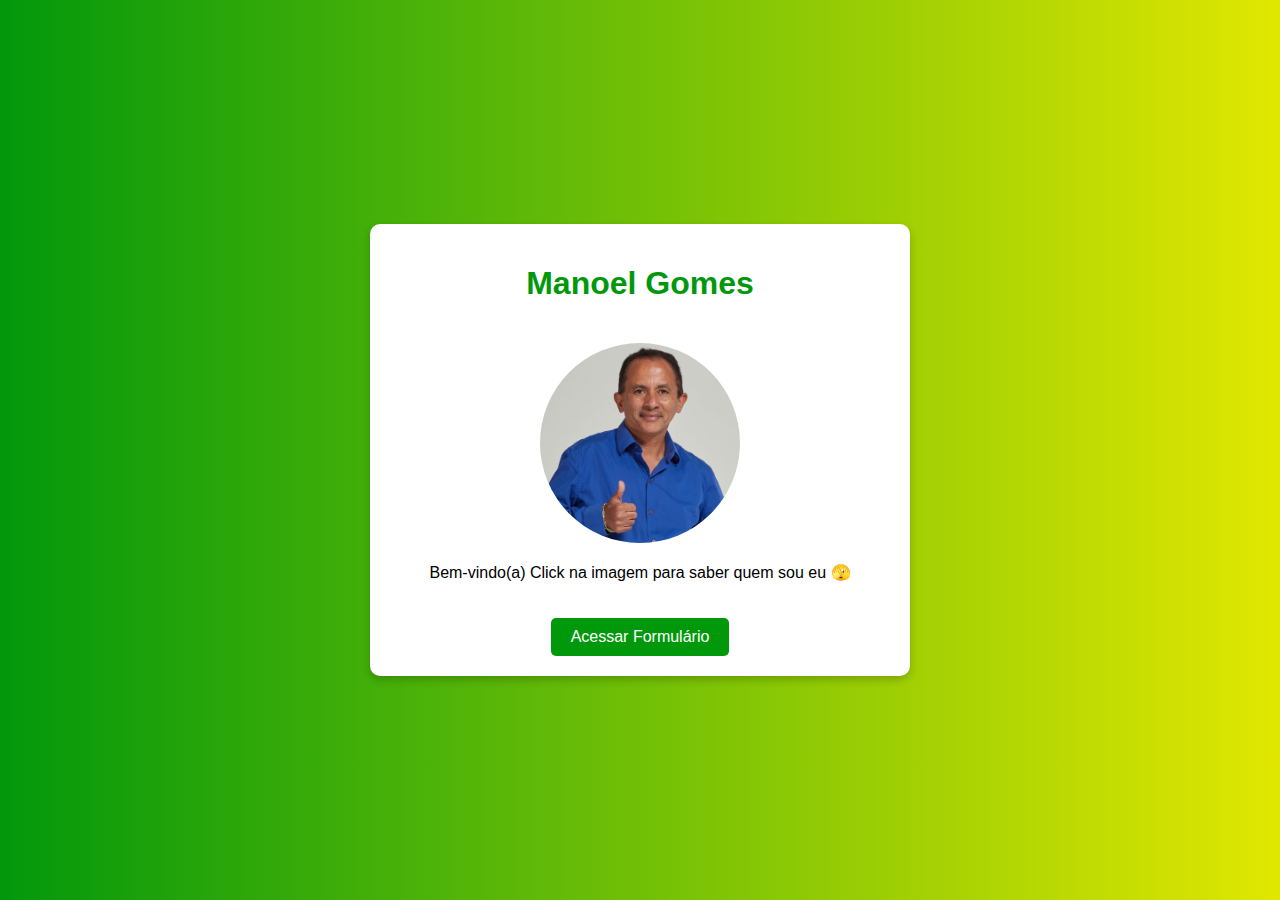
<file: src/home/index.html>
<!DOCTYPE html>
<html lang="pt-BR">
<head>
    <meta charset="UTF-8">
    <meta name="viewport" content="width=device-width, initial-scale=1.0">
    <title>Página Inicial</title>
    <link rel="shortcut icon" href="../img/favicon.png" type="image/x-icon">
    <link rel="stylesheet" href="../home/styleHome.css">
</head>
<body>
    <div class="container">
        <h1 id="nome">Manoel Gomes</h1>
        <img src="../img/manoel.jpg" alt="Foto de João Victor" class="foto-perfil" id="fotoPerfil">
        <p id="texto">Bem-vindo(a) Click na imagem para saber quem sou eu 🫣</p>
        <a href="../service/form.html" class="link-formulario">Acessar Formulário</a>
    </div>

    <script>
        // Seleciona a imagem, o parágrafo e o h1 pelo ID
        const fotoPerfil = document.getElementById('fotoPerfil');
        const texto = document.getElementById('texto');
        const nome = document.getElementById('nome');
        
        // Adiciona o evento de clique à imagem
        fotoPerfil.addEventListener('click', function() {
            // Verifica se o caminho da imagem termina com 'manoel.jpg'
            if (fotoPerfil.src.endsWith('manoel.jpg')) {
                fotoPerfil.src = '../img/perfil.jpeg'; // Caminho da nova imagem na pasta 'img'
                nome.textContent = 'João Victor'; // Novo texto do <h1>
            } else {
                fotoPerfil.src = '../img/manoel.jpg'; // Volta para a imagem original
                nome.textContent = 'Manoel Gomes'; // Volta o texto original do <h1>
            }

            // Troca o texto ao clicar
            if (texto.textContent.includes('Bem-vindo(a)')) {
                texto.textContent = 'Olá, meu nome é João Victor, tenho 26 anos e Sou estudante de ADS 😎';
            } else {
                texto.textContent = 'Bem-vindo(a) Click na imagem para saber quem sou eu 🫣';
            }
        });
    </script>
</body>
</html>
</file>
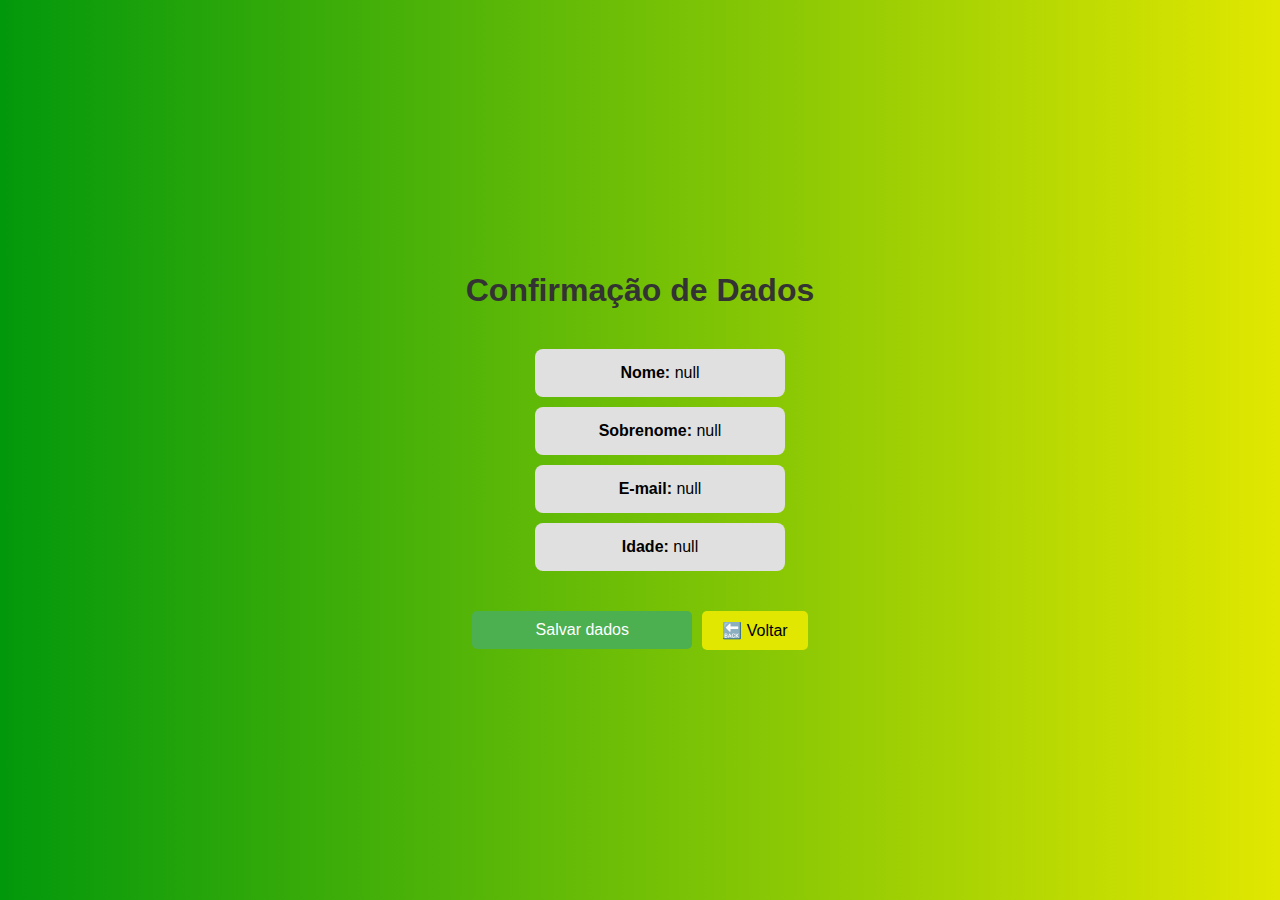
<file: src/confirmation/confirmation.html>
<!DOCTYPE html>
<html lang="pt-br">
<head>
    <meta charset="UTF-8" />
    <meta name="viewport" content="width=device-width, initial-scale=1.0" />
    <title>Confirmação de Dados</title>
    <link rel="shortcut icon" href="../img/favicon.png" type="image/x-icon">
    <link rel="stylesheet" href="stylesConfirmation.css" />
</head>
<body>
    <div class="container">
        <h1>Confirmação de Dados</h1>
        <div id="data"></div>
        <div id="buttonDiv">
            <button id="downloadButton">Salvar dados</button>
            <a href="../home/index.html" id="backLink">🔙 Voltar</a>
        </div>
    </div>

    <script src="scriptConfirmation.js"></script>
</body>
</html>
</file>
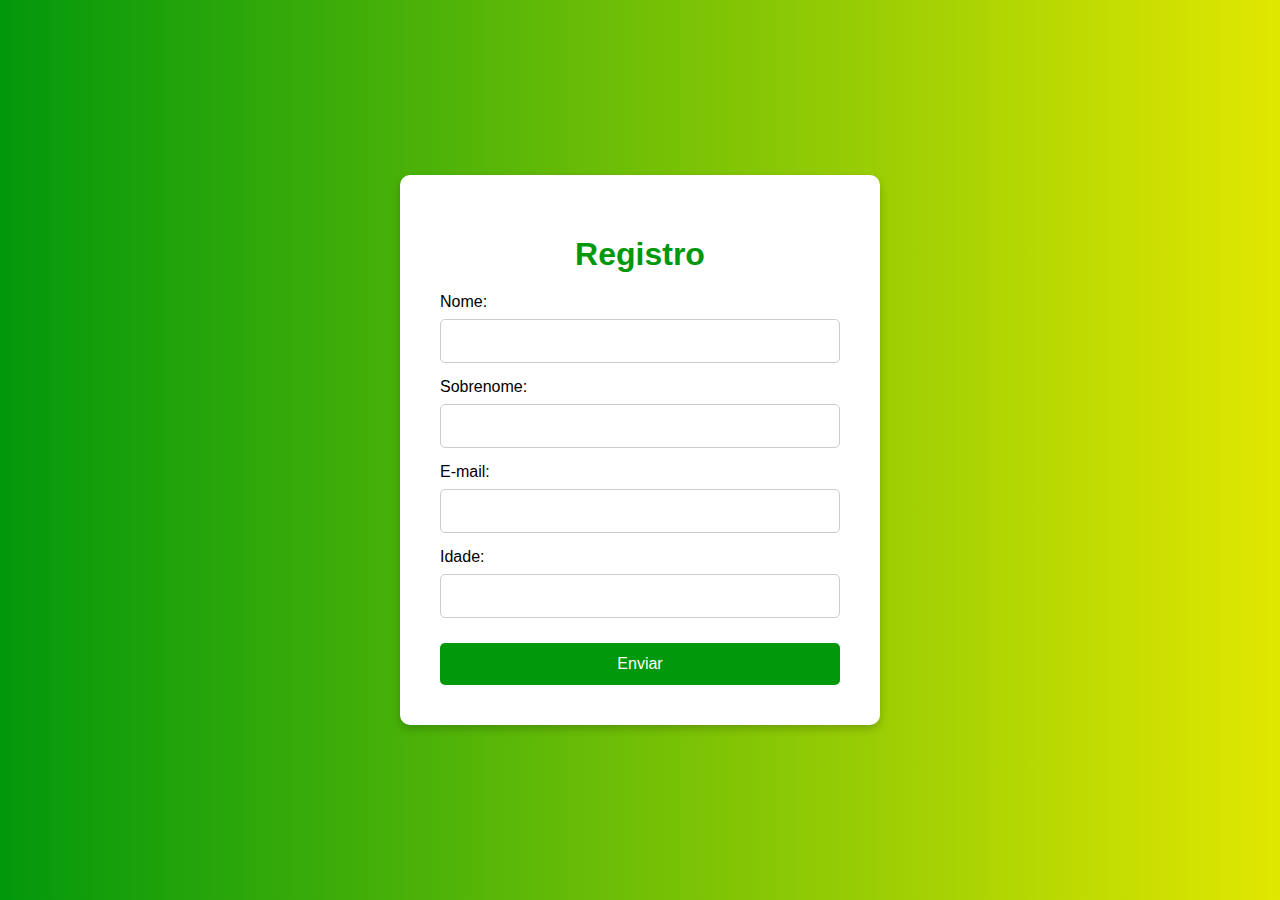
<file: src/service/form.html>
<!DOCTYPE html>
<html lang="pt-br">
    <head>
        <meta charset="UTF-8" />
        <meta name="viewport" content="width=device-width, initial-scale=1.0" />
        <meta http-equiv="X-UA-Compatible" content="IE=edge" />
        <link rel="stylesheet" href="styleForm.css" />
        <link rel="shortcut icon" href="../img/favicon.png" type="image/x-icon">
        <link
            rel="stylesheet"
            href="https://cdn.jsdelivr.net/npm/bootstrap-icons@1.3.0/font/bootstrap-icons.css"
        />
        <title>Formulário</title>
    </head>
    <body>
        <div class="container">
            <h1>Registro</h1>
            <form id="registro" class="form">
                <div class="campo-formulario">
                    <label for="nome">Nome:</label>
                    <input type="text" name="nome" id="nome" autocomplete="off" />
                    <small></small>
                </div>
                <div class="campo-formulario">
                    <label for="sobrenome">Sobrenome:</label>
                    <input type="text" name="sobrenome" id="sobrenome" autocomplete="off" />
                    <small></small>
                </div>
                <div class="campo-formulario">
                    <label for="email">E-mail:</label>
                    <input type="email" name="email" id="email" autocomplete="off" />
                    <small></small>
                </div>
                <div class="campo-formulario">
                    <label for="idade">Idade:</label>
                    <input type="number" name="idade" id="idade" autocomplete="off" />
                    <small></small>
                </div>
                <div class="campo-formulario">
                    <input class="btn" type="submit" value="Enviar" />
                </div>
            </form>
        </div>
        <script src="scriptForm.js"></script>
    </body>
</html>
</file>
<file: src/home/styleHome.css>
/* Definindo o estilo geral da página */
body {
    margin: 0;
    padding: 0;
    font-family: Arial, sans-serif;
    background: linear-gradient(to right, #02980c, #e1e700);
    height: 100vh;
    display: flex;
    justify-content: center;
    align-items: center;
    color: black;
}

/* Estilo do container principal */
.container {
    text-align: center;
    background-color: white;
    padding: 20px;
    border-radius: 10px;
    box-shadow: 0 4px 8px rgba(0, 0, 0, 0.2);
    width: 90%; /* Ajustando o tamanho para dispositivos menores */
    max-width: 500px; /* Definindo um limite máximo para a largura */
}

/* Estilo do título */
h1 {
    color: #02980c;
    font-size: 2rem; /* Tamanho de fonte maior para visibilidade */
}

/* Estilo da imagem */
.foto-perfil {
    width: 200px; /* Reduzindo o tamanho da imagem em telas menores */
    height: 200px;
    border-radius: 50%;
    margin-top: 20px;
}

/* Estilo do link para o formulário */
.link-formulario {
    display: inline-block;
    margin-top: 20px;
    padding: 10px 20px;
    background-color: #02980c;
    color: white;
    text-decoration: none;
    border-radius: 5px;
    transition: background-color 0.3s ease;
    font-size: 1rem; /* Ajustando o tamanho da fonte */
}

.link-formulario:hover {
    background-color: #e1e700;
    color: black;
}

/* Ajustes para dispositivos móveis */
@media (max-width: 768px) {
    .container {
        padding: 15px;
        width: 95%; /* Melhor aproveitamento do espaço em dispositivos menores */
    }

    h1 {
        font-size: 1.8rem; /* Ajustando o tamanho do título */
    }

    .foto-perfil {
        width: 180px; /* Diminuindo a imagem para se ajustar melhor */
        height: 180px;
    }

    .link-formulario {
        font-size: 0.9rem; /* Reduzindo o tamanho do texto do botão */
        padding: 8px 18px; /* Menor padding para o botão */
    }
}

/* Ajustes para dispositivos muito pequenos (celulares) */
@media (max-width: 480px) {
    .container {
        padding: 10px;
        width: 100%; /* Aumentando a largura para 100% em telas menores */
    }

    h1 {
        font-size: 1.5rem; /* Ajustando ainda mais o tamanho do título */
    }

    .foto-perfil {
        width: 160px; /* Ajustando a imagem para caber em telas bem pequenas */
        height: 160px;
    }

    .link-formulario {
        font-size: 0.8rem; /* Menor tamanho de fonte no botão */
        padding: 8px 15px; /* Ajustando o padding do botão */
    }
}
</file>
<file: src/confirmation/stylesConfirmation.css>
/* Estilo geral da página */
body {
    font-family: Arial, sans-serif;
    background: linear-gradient(to right, #02980c, #e1e700);
    margin: 0;
    padding: 0;
    display: flex;
    justify-content: center;
    align-items: center;
    height: 100vh; /* Ocupa toda a altura da tela */
}

/* Estilo do título */
h1 {
    text-align: center;
    color: #333;
    font-size: 2rem;
    margin-bottom: 20px;
}

/* Estilo para o container de dados */
#data {
    display: flex;
    flex-direction: column;
    align-items: center;
    justify-content: center;
    gap: 10px;
    width: 100%;
    max-width: 400px; /* Limita a largura máxima */
    padding: 20px;
}

/* Estilo dos divs dentro de #data */
#data div {
    background-color: #e0e0e0;
    padding: 15px;
    width: 100%;
    max-width: 220px;
    border-radius: 8px;
    text-align: center;
}

/* Estilo do texto dentro de cada div em #data */
#data span {
    font-size: 16px;
    color: #333;
}

/* Estilo do botão */
button {
    padding: 10px 20px;
    border-radius: 5px;
    border: none;
    background-color: #4caf50;
    color: white;
    font-size: 16px;
    cursor: pointer;
    width: 100%;
    max-width: 220px;
}

/* Efeito de hover no botão */
button:hover {
    background-color: #45a049;
}

/* Estilo do link "Voltar para a página inicial" */
#backLink {
    display: inline-block;
    padding: 10px 20px;
    margin-left: 10px;
    border-radius: 5px;
    text-decoration: none;
    background-color: #e1e700;
    color: black;
    font-size: 16px;
    text-align: center;
}

/* Efeito de hover no link */
#backLink:hover {
    background-color: #005f75;
}

/* Estilo do div que contém o botão */
#buttonDiv {
    display: flex;
    justify-content: center;
    align-items: center;
    margin-top: 20px;
}

/* Ajustes para dispositivos móveis e tablets */

/* Para tablets (largura máxima de 768px) */
@media (max-width: 768px) {
    h1 {
        font-size: 1.8rem; /* Ajusta o tamanho da fonte do título */
    }

    /* Ajusta o container de dados para aproveitar mais a largura disponível */
    #data {
        padding: 15px;
    }

    #data div {
        max-width: 100%; /* Ajusta o tamanho máximo dos divs */
    }

    button {
        padding: 12px 20px; /* Aumenta um pouco o padding do botão */
        font-size: 14px; /* Ajusta o tamanho da fonte do botão */
    }

    #backLink {
        font-size: 14px; /* Ajusta o tamanho da fonte do link */
    }
}

/* Para celulares (largura máxima de 480px) */
@media (max-width: 480px) {
    h1 {
        font-size: 1.5rem; /* Tamanho de fonte do título menor */
    }

    /* Ajusta o container de dados */
    #data {
        padding: 10px; /* Reduz o padding */
        max-width: 100%; /* Ajusta o tamanho máximo do container */
    }

    #data div {
        width: 100%; /* Faz com que os divs ocupem toda a largura */
        padding: 12px; /* Ajusta o padding */
    }

    button {
        padding: 12px 18px; /* Ajusta o padding do botão */
        font-size: 14px; /* Ajusta o tamanho da fonte */
    }

    #backLink {
        font-size: 14px; /* Ajusta o tamanho da fonte do link */
    }
}
</file>
<file: src/service/styleForm.css>
/* Estilo geral da página */
body {
    margin: 0;
    padding: 0;
    font-family: Arial, sans-serif;
    background: linear-gradient(to right, #02980c, #e1e700); /* Fundo com gradiente */
    height: 100vh;
    display: flex;
    justify-content: center;
    align-items: center;
    color: black;
}

/* Estilo do container principal */
.container {
    text-align: center;
    background-color: white;
    padding: 40px; /* Aumentando o padding para mais espaço ao redor */
    border-radius: 10px;
    box-shadow: 0 4px 8px rgba(0, 0, 0, 0.2);
    width: 100%;
    max-width: 400px; /* Limita a largura do formulário */
}

/* Estilo do título dentro do container */
h1 {
    color: #02980c; /* Cor do título */
    margin-bottom: 20px;
    font-size: 2rem;
}

/* Estilo do formulário */
.form {
    display: flex;
    flex-direction: column;
    gap: 15px; /* Espaçamento entre os campos */
}

/* Estilo dos campos do formulário */
.campo-formulario {
    display: flex;
    flex-direction: column;
    align-items: flex-start;
}

/* Estilo dos inputs */
input[type="text"], input[type="email"], input[type="number"] {
    padding: 12px;
    font-size: 1rem;
    border: 1px solid #ccc;
    border-radius: 5px;
    width: 100%; /* Garante que todos os inputs tenham a mesma largura */
    box-sizing: border-box; /* Garantir que o padding não afete a largura */
    margin-top: 8px; /* Adiciona margem entre o label e o input */
}

/* Estilo do botão */
input[type="submit"] {
    padding: 12px;
    font-size: 1rem;
    background-color: #02980c;
    color: white;
    border: none;
    border-radius: 5px;
    cursor: pointer;
    transition: background-color 0.3s ease;
    width: 100%; /* Garante que o botão tenha a mesma largura dos inputs */
    margin-top: 10px; /* Espaço entre o campo de input e o botão */
}

input[type="submit"]:hover {
    background-color: #e1e700;
    color: black;
}

/* Estilos de mensagem de erro */
.error small {
    color: red;
    font-size: 0.9rem;
}

.success small {
    color: green;
    font-size: 0.9rem;
}

/* Ajustes para dispositivos móveis e tablets */

/* Para tablets (largura máxima de 768px) */
@media (max-width: 768px) {
    .container {
        padding: 20px; /* Reduzindo o padding em telas menores */
        width: 90%; /* Utilizando mais da largura da tela */
        max-width: 90%; /* Ajustando o tamanho máximo */
    }

    h1 {
        font-size: 1.8rem; /* Tamanho da fonte do título menor */
    }

    input[type="submit"], input[type="text"], input[type="email"], input[type="number"] {
        font-size: 0.9rem; /* Menor tamanho de fonte nos inputs */
        padding: 10px; /* Menor padding nos campos */
    }
}

/* Para celulares (largura máxima de 480px) */
@media (max-width: 480px) {
    .container {
        padding: 15px; /* Reduzindo ainda mais o padding */
        width: 100%; /* Aproveitando toda a largura da tela */
        max-width: 100%; /* Ajustando o tamanho máximo */
    }

    h1 {
        font-size: 1.6rem; /* Fontes menores em dispositivos móveis */
    }

    input[type="submit"], input[type="text"], input[type="email"], input[type="number"] {
        font-size: 0.8rem; /* Menor fonte nos inputs */
        padding: 8px; /* Menor padding nos campos */
    }
}
</file>
